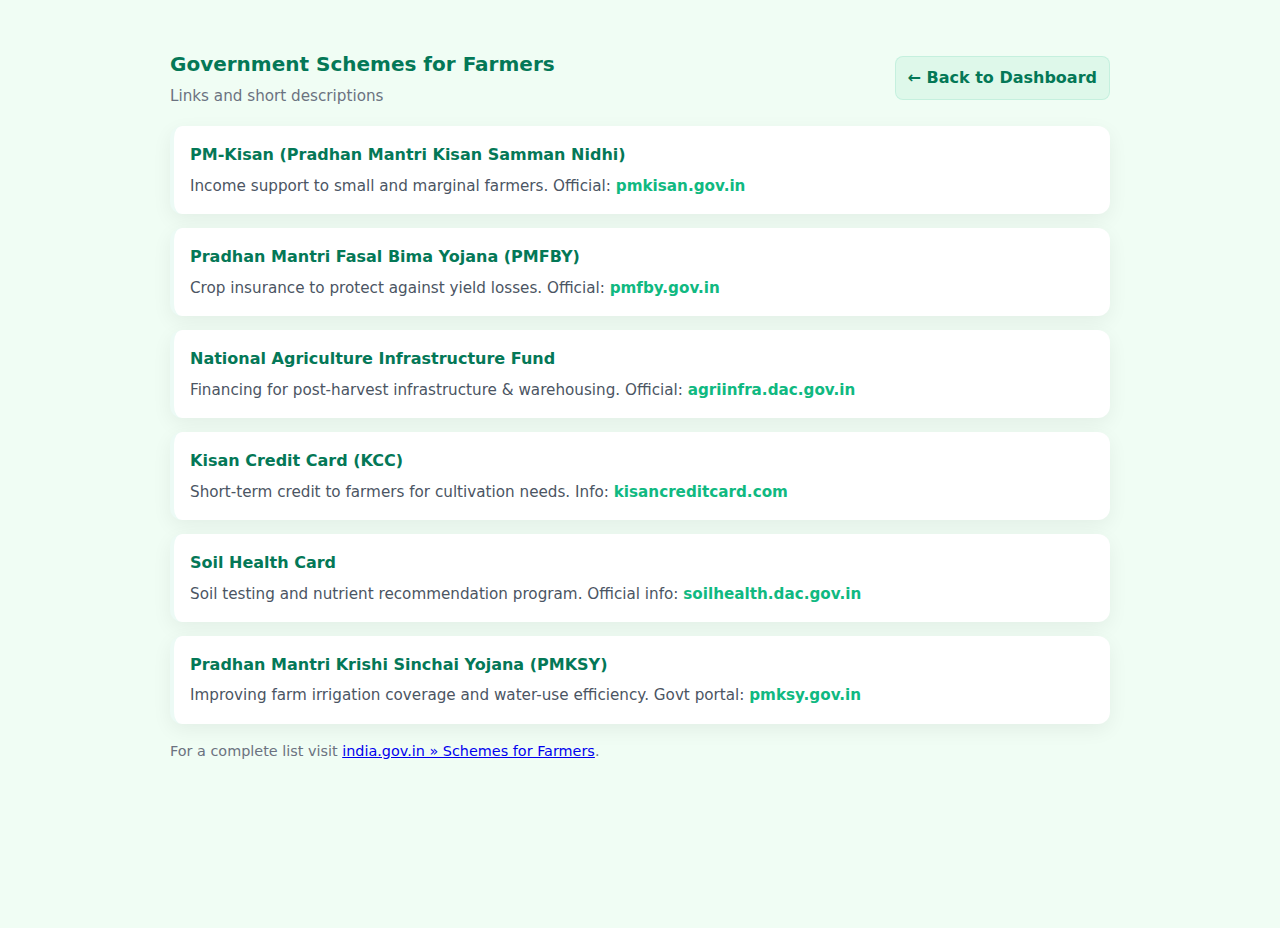
<file: static/govt_schemes.html>
<!doctype html>
<html lang="en">
<head>
	<meta charset="utf-8" />
	<meta name="viewport" content="width=device-width,initial-scale=1" />
	<title>Government Schemes — Farming Assistant</title>
	<link rel="stylesheet" href="/static/css/style.css">
	<link rel="stylesheet" href="https://cdnjs.cloudflare.com/ajax/libs/font-awesome/6.0.0/css/all.min.css">
	<!-- INLINE page CSS (green theme) -->
	<style>
		:root{
			--page-max-width:980px;
			--bg: #f0fdf4;           /* very light green */
			--card-bg:#ffffff;
			--muted:#4b5563;
			--accent:#10b981;       /* primary green */
			--accent-dark:#047857;
			--text:#062c20;
			--card-radius:12px;
			--shadow:0 6px 20px rgba(4,7,5,0.06);
		}

		html,body{height:100%;margin:0;font-family:Inter,system-ui,-apple-system,Segoe UI,Roboto,"Helvetica Neue",Arial;}
		body{background:var(--bg);color:var(--text);-webkit-font-smoothing:antialiased;-moz-osx-font-smoothing:grayscale;}

		/* Page container */
		.schemes-page{
			max-width: var(--page-max-width);
			margin: 28px auto;
			padding: 20px;
			color: var(--text);
		}

		/* Header */
		.schemes-header{
			display:flex;
			justify-content:space-between;
			align-items:center;
			gap:16px;
			margin-bottom:18px;
		}
		.schemes-header h1{ margin:0; font-size:1.25rem; color:var(--accent-dark); font-weight:700; }
		.schemes-header .subtitle{ color:var(--muted); font-size:.95rem; margin-top:4px; }

		.schemes-header .back-link{
			display:inline-flex;
			align-items:center;
			gap:8px;
			text-decoration:none;
			color:var(--accent-dark);
			padding:8px 12px;
			border-radius:8px;
			background:rgba(16,185,129,0.08);
			border:1px solid rgba(16,185,129,0.12);
			transition:background .12s, color .12s, transform .08s;
			font-weight:600;
		}
		.schemes-header .back-link:hover,
		.schemes-header .back-link:focus{
			background:linear-gradient(90deg, rgba(16,185,129,0.12), rgba(4,120,87,0.06));
			transform:translateY(-1px);
			outline:none;
			color:var(--accent-dark);
		}

		/* Scheme cards */
		.scheme-card{
			background:var(--card-bg);
			border-radius:var(--card-radius);
			padding:16px;
			margin-bottom:14px;
			box-shadow:var(--shadow);
			transition:transform .12s, box-shadow .12s, border-left-color .12s;
			border-left:4px solid rgba(16,185,129,0.08);
		}
		.scheme-card:hover{
			transform:translateY(-4px);
			box-shadow:0 14px 36px rgba(4,7,5,0.06);
			border-left-color: var(--accent);
		}
		.scheme-card h3{ margin:0 0 6px; font-size:1rem; color:var(--accent-dark); }
		.scheme-meta{ font-size:.95rem; color:var(--muted); }

		/* Link styles inside cards */
		.scheme-card a {
			color: var(--accent);
			text-decoration: none;
			font-weight:600;
		}
		.scheme-card a:hover,
		.scheme-card a:focus { text-decoration: underline; color:var(--accent-dark); }

		/* Utilities */
		.schemes-page > .note {
			margin-top:16px;
			color:var(--muted);
			font-size:.92rem;
		}

		/* Responsive: stack header on small screens */
		@media (max-width:640px){
			.schemes-header{
				flex-direction:column;
				align-items:flex-start;
				gap:8px;
			}
			.schemes-page{ padding:14px; }
		}

		/* Accessibility: focus outlines for keyboard users */
		.scheme-card a:focus,
		.schemes-header .back-link:focus{
			outline: 3px solid rgba(16,185,129,0.16);
			outline-offset: 2px;
		}

		/* Buttons / small controls */
		.btn, .back-link{
			font-weight:600;
			color: var(--accent-dark);
		}
	</style>
</head>
<body>
	<div class="schemes-page">
		<div class="schemes-header">
			<div>
				<h1 style="margin:0;font-size:1.25rem">Government Schemes for Farmers</h1>
				<div style="color:#6b7280;font-size:.95rem;margin-top:4px">Links and short descriptions</div>
			</div>
			<div>
				<!-- Back to dashboard (stable path) -->
				<a href="/dashboard" class="back-link">← Back to Dashboard</a>
			</div>
		</div>

		<article class="scheme-card">
			<h3>PM-Kisan (Pradhan Mantri Kisan Samman Nidhi)</h3>
			<div class="scheme-meta">Income support to small and marginal farmers. Official: <a href="https://pmkisan.gov.in/" target="_blank" rel="noopener">pmkisan.gov.in</a></div>
		</article>

		<article class="scheme-card">
			<h3>Pradhan Mantri Fasal Bima Yojana (PMFBY)</h3>
			<div class="scheme-meta">Crop insurance to protect against yield losses. Official: <a href="https://pmfby.gov.in/" target="_blank" rel="noopener">pmfby.gov.in</a></div>
		</article>

		<article class="scheme-card">
			<h3>National Agriculture Infrastructure Fund</h3>
			<div class="scheme-meta">Financing for post-harvest infrastructure & warehousing. Official: <a href="https://agriinfra.dac.gov.in/" target="_blank" rel="noopener">agriinfra.dac.gov.in</a></div>
		</article>

		<article class="scheme-card">
			<h3>Kisan Credit Card (KCC)</h3>
			<div class="scheme-meta">Short-term credit to farmers for cultivation needs. Info: <a href="https://kisancreditcard.com/" target="_blank" rel="noopener">kisancreditcard.com</a></div>
		</article>

		<article class="scheme-card">
			<h3>Soil Health Card</h3>
			<div class="scheme-meta">Soil testing and nutrient recommendation program. Official info: <a href="https://soilhealth.dac.gov.in/" target="_blank" rel="noopener">soilhealth.dac.gov.in</a></div>
		</article>

		<article class="scheme-card">
			<h3>Pradhan Mantri Krishi Sinchai Yojana (PMKSY)</h3>
			<div class="scheme-meta">Improving farm irrigation coverage and water-use efficiency. Govt portal: <a href="https://pmksy.gov.in/" target="_blank" rel="noopener">pmksy.gov.in</a></div>
		</article>

		<div style="margin-top:16px;color:#6b7280;font-size:.9rem">
			For a complete list visit <a href="https://www.india.gov.in/spotlight/schemes-farmers" target="_blank" rel="noopener">india.gov.in » Schemes for Farmers</a>.
		</div>
	</div>
</body>
</html>
</file>
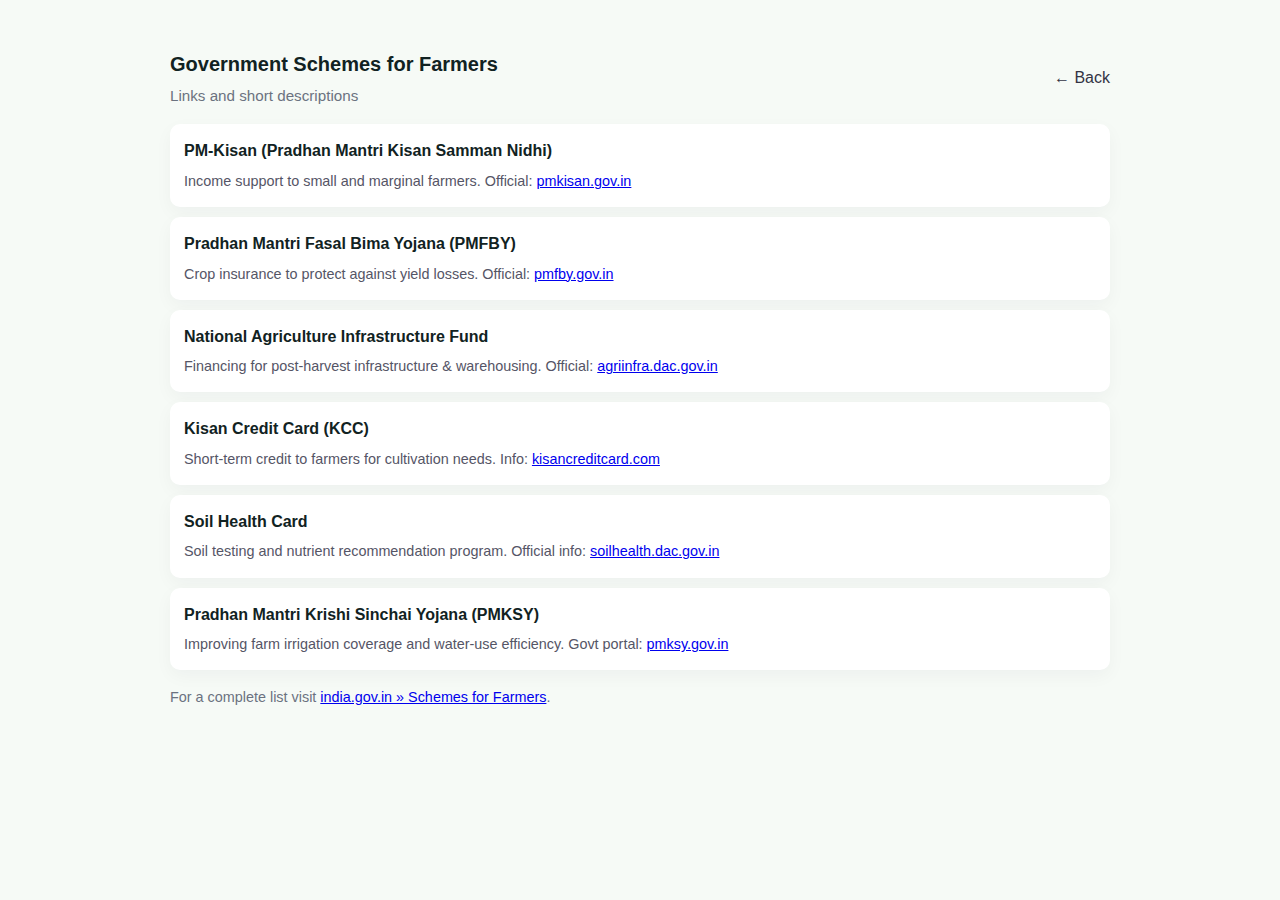
<file: templates/govt_schemes.html>
<!DOCTYPE html>
<html lang="en">
<head>
    <meta charset="utf-8">
    <meta name="viewport" content="width=device-width,initial-scale=1">
    <title>Government Schemes — Farming Assistant</title>
    <link rel="stylesheet" href="/static/css/style.css">
    <link rel="stylesheet" href="https://cdnjs.cloudflare.com/ajax/libs/font-awesome/6.0.0/css/all.min.css">
    <style>
        body{background:#f6faf6;color:#122;}
        .schemes-page{max-width:980px;margin:28px auto;padding:20px}
        .schemes-header{display:flex;justify-content:space-between;align-items:center;margin-bottom:16px}
        .scheme-card{background:#fff;border-radius:10px;padding:14px;margin-bottom:10px;box-shadow:0 6px 18px rgba(15,23,42,0.04)}
        .scheme-card h3{margin:0 0 6px;font-size:1rem}
        .scheme-meta{font-size:.9rem;color:#556}
        .back-link{display:inline-flex;align-items:center;gap:8px;text-decoration:none;color:#334}
    </style>
</head>
<body>
    <div class="schemes-page">
        <div class="schemes-header">
            <div>
                <h1 style="margin:0;font-size:1.25rem">Government Schemes for Farmers</h1>
                <div style="color:#6b7280;font-size:.95rem;margin-top:4px">Links and short descriptions</div>
            </div>
            <div>
                <!-- ensure static page goes back to the dashboard route -->
                <a href="{{ url_for('dashboard') }}" class="back-link">← Back</a>
            </div>
        </div>

        <article class="scheme-card">
            <h3>PM-Kisan (Pradhan Mantri Kisan Samman Nidhi)</h3>
            <div class="scheme-meta">Income support to small and marginal farmers. Official: <a href="https://pmkisan.gov.in/" target="_blank" rel="noopener">pmkisan.gov.in</a></div>
        </article>

        <article class="scheme-card">
            <h3>Pradhan Mantri Fasal Bima Yojana (PMFBY)</h3>
            <div class="scheme-meta">Crop insurance to protect against yield losses. Official: <a href="https://pmfby.gov.in/" target="_blank" rel="noopener">pmfby.gov.in</a></div>
        </article>

        <article class="scheme-card">
            <h3>National Agriculture Infrastructure Fund</h3>
            <div class="scheme-meta">Financing for post-harvest infrastructure & warehousing. Official: <a href="https://agriinfra.dac.gov.in/" target="_blank" rel="noopener">agriinfra.dac.gov.in</a></div>
        </article>

        <article class="scheme-card">
            <h3>Kisan Credit Card (KCC)</h3>
            <div class="scheme-meta">Short-term credit to farmers for cultivation needs. Info: <a href="https://kisancreditcard.com/" target="_blank" rel="noopener">kisancreditcard.com</a></div>
        </article>

        <article class="scheme-card">
            <h3>Soil Health Card</h3>
            <div class="scheme-meta">Soil testing and nutrient recommendation program. Official info: <a href="https://soilhealth.dac.gov.in/" target="_blank" rel="noopener">soilhealth.dac.gov.in</a></div>
        </article>

        <article class="scheme-card">
            <h3>Pradhan Mantri Krishi Sinchai Yojana (PMKSY)</h3>
            <div class="scheme-meta">Improving farm irrigation coverage and water-use efficiency. Govt portal: <a href="https://pmksy.gov.in/" target="_blank" rel="noopener">pmksy.gov.in</a></div>
        </article>

        <div style="margin-top:16px;color:#6b7280;font-size:.9rem">
            For a complete list visit <a href="https://www.india.gov.in/spotlight/schemes-farmers" target="_blank" rel="noopener">india.gov.in &raquo; Schemes for Farmers</a>.
        </div>
    </div>
</body>
</html>
</file>
<file: static/css/style.css>
* {
    margin: 0;
    padding: 0;
    box-sizing: border-box;
}

body {
    font-family: 'Inter', -apple-system, BlinkMacSystemFont, sans-serif;
    line-height: 1.6;
    color: #2d3748;
    background-color: #ffffff;
}

/* Color Variables */
:root {
    --primary-green: #10b981;
    --dark-green: #047857;
    --light-green: #d1fae5;
    --hero-bg: #f0fdf4;
    --text-dark: #1f2937;
    --text-gray: #6b7280;
    --text-light: #9ca3af;
    --white: #ffffff;
    --border-light: #e5e7eb;
    --shadow: 0 1px 3px 0 rgba(0, 0, 0, 0.1);
    --shadow-md: 0 4px 6px -1px rgba(0, 0, 0, 0.1);
    --primary-purple: #6b46c1;
    --primary-purple-dark: #553c9a;
    --primary-purple-light: #9f7aea;
    --primary-purple-lighter: #d6bcfa;
    --primary-purple-lightest: #f3e8ff;
}

/* Navigation */
.navbar {
    background: var(--white);
    padding: 1rem 0;
    position: sticky;
    top: 0;
    z-index: 1000;
    box-shadow: var(--shadow);
}

.nav-container {
    max-width: 1200px;
    margin: 0 auto;
    padding: 0 2rem;
    display: flex;
    justify-content: space-between;
    align-items: center;
}

.nav-logo {
    display: flex;
    align-items: center;
    gap: 0.5rem;
    font-size: 1.25rem;
    font-weight: 600;
    color: var(--text-dark);
}

.nav-logo i {
    color: var(--primary-green);
    font-size: 1.5rem;
}

.nav-menu {
    display: flex;
    list-style: none;
    gap: 2rem;
    align-items: center;
}

.nav-link {
    text-decoration: none;
    color: var(--text-gray);
    font-weight: 500;
    transition: color 0.2s ease;
}

.nav-link:hover {
    color: var(--text-dark);
}

.login-register-btn {
    background: var(--primary-green);
    color: var(--white) !important;
    padding: 0.75rem 1.5rem;
    border-radius: 0.5rem;
    text-decoration: none;
    font-weight: 500;
    transition: background 0.2s ease;
}

.login-register-btn:hover {
    background: var(--dark-green);
}

/* Flash Messages */
.flash-messages {
    position: fixed;
    top: 100px;
    right: 20px;
    z-index: 10000;
}

.alert {
    padding: 1rem 1.25rem;
    margin-bottom: 0.5rem;
    border-radius: 0.5rem;
    box-shadow: var(--shadow-md);
    display: flex;
    align-items: center;
    justify-content: space-between;
    min-width: 300px;
    animation: slideInRight 0.3s ease;
}

.alert-success {
    background: #d1fae5;
    color: #065f46;
    border-left: 4px solid var(--primary-green);
}

.alert-error {
    background: #fef2f2;
    color: #991b1b;
    border-left: 4px solid #ef4444;
}

.alert button {
    background: none;
    border: none;
    font-size: 1.25rem;
    cursor: pointer;
    padding: 0;
    margin-left: 1rem;
    opacity: 0.7;
}

/* Hero Section */
.hero-section {
    background: var(--hero-bg);
    padding: 5rem 0;
}

.hero-container {
    max-width: 1200px;
    margin: 0 auto;
    padding: 0 2rem;
}

.hero-content {
    display: grid;
    grid-template-columns: 1fr 1fr;
    gap: 4rem;
    align-items: center;
}

.hero-text h1 {
    font-size: 3rem;
    font-weight: 700;
    color: var(--text-dark);
    line-height: 1.1;
    margin-bottom: 1.5rem;
}

.hero-text p {
    font-size: 1.125rem;
    color: var(--text-gray);
    margin-bottom: 2rem;
    line-height: 1.6;
}

.get-started-btn {
    display: inline-block;
    background: var(--primary-green);
    color: var(--white);
    padding: 1rem 2rem;
    border-radius: 0.5rem;
    text-decoration: none;
    font-weight: 600;
    transition: all 0.2s ease;
}

.get-started-btn:hover {
    background: var(--dark-green);
    transform: translateY(-2px);
    box-shadow: var(--shadow-md);
}

.hero-image img {
    width: 100%;
    height: auto;
    border-radius: 0.75rem;
    box-shadow: var(--shadow-md);
}

/* Features Section */
.features-section {
    padding: 5rem 0;
    background: var(--white);
}

.features-container {
    max-width: 1200px;
    margin: 0 auto;
    padding: 0 2rem;
}

.section-header {
    text-align: center;
    max-width: 600px;
    margin: 0 auto 4rem;
}

.section-header h2 {
    font-size: 2.25rem;
    font-weight: 700;
    color: var(--text-dark);
    margin-bottom: 1rem;
}

.section-header p {
    font-size: 1rem;
    color: var(--text-gray);
    line-height: 1.6;
}

.features-grid {
    display: grid;
    grid-template-columns: repeat(auto-fit, minmax(250px, 1fr));
    gap: 2rem;
}

.feature-card {
    text-align: center;
    padding: 2rem 1rem;
    background: var(--white);
    border-radius: 0.5rem;
    transition: transform 0.2s ease;
}

.feature-card:hover {
    transform: translateY(-4px);
}

.feature-icon {
    width: 4rem;
    height: 4rem;
    background: var(--light-green);
    border-radius: 50%;
    display: flex;
    align-items: center;
    justify-content: center;
    margin: 0 auto 1.5rem;
}

.feature-icon i {
    font-size: 1.5rem;
    color: var(--primary-green);
}

.feature-card h3 {
    font-size: 1.125rem;
    font-weight: 600;
    color: var(--text-dark);
    margin-bottom: 0.75rem;
}

.feature-card p {
    color: var(--text-gray);
    line-height: 1.5;
    font-size: 0.875rem;
}

/* About Section */
.about-section {
    padding: 5rem 0;
    background: var(--hero-bg);
}

.about-container {
    max-width: 1200px;
    margin: 0 auto;
    padding: 0 2rem;
}

.about-content {
    display: grid;
    grid-template-columns: 1fr 1fr;
    gap: 4rem;
    align-items: center;
}

.about-text h2 {
    font-size: 2.25rem;
    font-weight: 700;
    color: var(--text-dark);
    margin-bottom: 1.5rem;
    line-height: 1.2;
}

.about-text p {
    color: var(--text-gray);
    line-height: 1.6;
    font-size: 1rem;
}

.about-image img {
    width: 100%;
    height: auto;
    border-radius: 0.75rem;
    box-shadow: var(--shadow-md);
}

/* Footer */
.footer {
    background: #1f2937;
    color: var(--white);
    padding: 3rem 0 1rem;
}

.footer-container {
    max-width: 1200px;
    margin: 0 auto;
    padding: 0 2rem;
}

.footer-content {
    display: grid;
    grid-template-columns: 2fr 1fr 1fr 1fr;
    gap: 2rem;
    margin-bottom: 2rem;
}

.footer-brand .footer-logo {
    display: flex;
    align-items: center;
    gap: 0.5rem;
    font-size: 1.125rem;
    font-weight: 600;
    margin-bottom: 1rem;
}

.footer-brand .footer-logo i {
    color: var(--primary-green);
    font-size: 1.25rem;
}

.footer-brand p {
    color: #9ca3af;
    line-height: 1.6;
    font-size: 0.875rem;
}

.footer-section h4 {
    font-size: 1rem;
    font-weight: 600;
    margin-bottom: 1rem;
}

.contact-info p,
.footer-links a {
    color: #9ca3af;
    text-decoration: none;
    margin-bottom: 0.5rem;
    display: block;
    font-size: 0.875rem;
}

.contact-info i {
    width: 1rem;
    margin-right: 0.5rem;
}

.footer-links a:hover {
    color: var(--white);
}

.social-links {
    display: flex;
    gap: 0.75rem;
}

.social-links a {
    width: 2rem;
    height: 2rem;
    background: #374151;
    border-radius: 0.375rem;
    display: flex;
    align-items: center;
    justify-content: center;
    color: #9ca3af;
    transition: all 0.2s ease;
}

.social-links a:hover {
    background: var(--primary-green);
    color: var(--white);
}

.footer-bottom {
    border-top: 1px solid #374151;
    padding-top: 1rem;
    text-align: center;
}

.footer-bottom p {
    color: #9ca3af;
    font-size: 0.875rem;
}

/* Hamburger Menu */
.hamburger {
    display: none;
    flex-direction: column;
    cursor: pointer;
}

.hamburger span {
    width: 25px;
    height: 3px;
    background: var(--text-dark);
    margin: 3px 0;
    transition: 0.3s;
}

/* Register Page Styles */
.register-body {
    font-family: 'Inter', sans-serif;
    margin: 0;
    padding: 0;
    background: linear-gradient(rgba(0, 0, 0, 0.3), rgba(0, 0, 0, 0.3)), 
                url('/static/images/greenhouse-bg.jpg') center/cover no-repeat;
    background-attachment: fixed;
    min-height: 100vh;
    color: #333;
}

/* Fallback background if image doesn't load */
.register-body::before {
    content: '';
    position: fixed;
    top: 0;
    left: 0;
    width: 100%;
    height: 100%;
    background: linear-gradient(135deg, #e8f5e8 0%, #c3f0c3 50%, #a8e6a8 100%);
    z-index: -2;
}

.register-navbar {
    background: rgba(255, 255, 255, 0.95);
    backdrop-filter: blur(10px);
    padding: 1rem 0;
    position: sticky;
    top: 0;
    z-index: 1000;
    border-bottom: 1px solid rgba(255, 255, 255, 0.2);
}

.register-nav-container {
    max-width: 1200px;
    margin: 0 auto;
    padding: 0 2rem;
}

.register-page {
    display: flex;
    align-items: center;
    justify-content: center;
    min-height: calc(100vh - 80px);
    padding: 2rem 1rem;
}

.register-container {
    width: 100%;
    max-width: 450px;
}

.register-card {
    background: rgba(255, 255, 255, 0.95);
    backdrop-filter: blur(20px);
    border-radius: 16px;
    padding: 2.5rem;
    box-shadow: 0 20px 40px rgba(0, 0, 0, 0.1);
    border: 1px solid rgba(255, 255, 255, 0.3);
}

.register-header {
    text-align: center;
    margin-bottom: 2rem;
}

.register-icon {
    width: 60px;
    height: 60px;
    background: linear-gradient(135deg, #10b981, #059669);
    border-radius: 50%;
    display: flex;
    align-items: center;
    justify-content: center;
    margin: 0 auto 1rem;
    box-shadow: 0 8px 16px rgba(16, 185, 129, 0.3);
}

.register-icon i {
    font-size: 1.5rem;
    color: white;
}

.register-header h2 {
    font-size: 1.75rem;
    font-weight: 700;
    color: #1f2937;
    margin-bottom: 0.5rem;
    line-height: 1.2;
}

.register-header p {
    color: #6b7280;
    font-size: 0.95rem;
    line-height: 1.5;
    margin: 0;
}

.register-form {
    display: flex;
    flex-direction: column;
    gap: 1.25rem;
}

.register-form .form-group {
    display: flex;
    flex-direction: column;
    gap: 0.5rem;
}

.register-form label {
    font-weight: 500;
    color: #374151;
    font-size: 0.875rem;
    margin: 0;
}

.register-form input {
    width: 100%;
    padding: 0.875rem 1rem;
    border: 2px solid #e5e7eb;
    border-radius: 8px;
    font-size: 0.95rem;
    transition: all 0.2s ease;
    background: rgba(255, 255, 255, 0.9);
    color: #1f2937;
}

.register-form input::placeholder {
    color: #9ca3af;
}

.register-form input:focus {
    outline: none;
    border-color: #10b981;
    box-shadow: 0 0 0 3px rgba(16, 185, 129, 0.1);
    background: white;
}

.register-btn {
    width: 100%;
    background: linear-gradient(135deg, #10b981, #059669);
    color: white;
    border: none;
    padding: 1rem;
    border-radius: 8px;
    font-size: 1rem;
    font-weight: 600;
    cursor: pointer;
    transition: all 0.2s ease;
    margin-top: 0.5rem;
    box-shadow: 0 4px 12px rgba(16, 185, 129, 0.3);
}

.register-btn:hover {
    background: linear-gradient(135deg, #059669, #047857);
    transform: translateY(-1px);
    box-shadow: 0 6px 16px rgba(16, 185, 129, 0.4);
}

.register-btn:active {
    transform: translateY(0);
}

.register-footer {
    text-align: center;
    margin-top: 1.5rem;
    padding-top: 1.5rem;
    border-top: 1px solid #e5e7eb;
}

.register-footer p {
    color: #6b7280;
    font-size: 0.9rem;
    margin: 0;
}

.register-footer a {
    color: #10b981;
    text-decoration: none;
    font-weight: 500;
    transition: color 0.2s ease;
}

.register-footer a:hover {
    color: #059669;
    text-decoration: underline;
}

/* Flash Messages for Register Page */
.register-body .flash-messages {
    position: fixed;
    top: 100px;
    right: 20px;
    z-index: 10001;
}

/* Login Page Styles */
.login-body {
    font-family: 'Inter', sans-serif;
    margin: 0;
    padding: 0;
    background: linear-gradient(rgba(0, 0, 0, 0.3), rgba(0, 0, 0, 0.3)), 
                url('/static/images/farm-field-bg.jpg') center/cover no-repeat;
    background-attachment: fixed;
    min-height: 100vh;
    color: #333;
}

/* Fallback background if image doesn't load */
.login-body::before {
    content: '';
    position: fixed;
    top: 0;
    left: 0;
    width: 100%;
    height: 100%;
    background: linear-gradient(135deg, #dcf4e8 0%, #a7f0ba 50%, #7de68d 100%);
    z-index: -2;
}

.login-navbar {
    background: rgba(255, 255, 255, 0.95);
    backdrop-filter: blur(10px);
    padding: 1rem 0;
    position: sticky;
    top: 0;
    z-index: 1000;
    border-bottom: 1px solid rgba(255, 255, 255, 0.2);
}

.login-nav-container {
    max-width: 1200px;
    margin: 0 auto;
    padding: 0 2rem;
}

.login-page {
    display: flex;
    align-items: center;
    justify-content: center;
    min-height: calc(100vh - 80px);
    padding: 2rem 1rem;
}

.login-container {
    width: 100%;
    max-width: 420px;
}

.login-card {
    background: rgba(255, 255, 255, 0.95);
    backdrop-filter: blur(20px);
    border-radius: 16px;
    padding: 2.5rem;
    box-shadow: 0 20px 40px rgba(0, 0, 0, 0.1);
    border: 1px solid rgba(255, 255, 255, 0.3);
}

.login-header {
    text-align: center;
    margin-bottom: 2rem;
}

.login-icon {
    width: 60px;
    height: 60px;
    background: linear-gradient(135deg, #10b981, #059669);
    border-radius: 50%;
    display: flex;
    align-items: center;
    justify-content: center;
    margin: 0 auto 1rem;
    box-shadow: 0 8px 16px rgba(16, 185, 129, 0.3);
}

.login-icon i {
    font-size: 1.5rem;
    color: white;
}

.login-header h2 {
    font-size: 1.75rem;
    font-weight: 700;
    color: #1f2937;
    margin-bottom: 0.5rem;
    line-height: 1.2;
}

.login-header p {
    color: #6b7280;
    font-size: 0.95rem;
    line-height: 1.5;
    margin: 0;
}

.login-form {
    display: flex;
    flex-direction: column;
    gap: 1.25rem;
}

.login-form .form-group {
    display: flex;
    flex-direction: column;
    gap: 0.5rem;
}

.login-form label {
    font-weight: 500;
    color: #374151;
    font-size: 0.875rem;
    margin: 0;
}

.login-form input {
    width: 100%;
    padding: 0.875rem 1rem;
    border: 2px solid #e5e7eb;
    border-radius: 8px;
    font-size: 0.95rem;
    transition: all 0.2s ease;
    background: rgba(255, 255, 255, 0.9);
    color: #1f2937;
}

.login-form input::placeholder {
    color: #9ca3af;
}

.login-form input:focus {
    outline: none;
    border-color: #10b981;
    box-shadow: 0 0 0 3px rgba(16, 185, 129, 0.1);
    background: white;
}

.login-btn {
    width: 100%;
    background: linear-gradient(135deg, #10b981, #059669);
    color: white;
    border: none;
    padding: 1rem;
    border-radius: 8px;
    font-size: 1rem;
    font-weight: 600;
    cursor: pointer;
    transition: all 0.2s ease;
    margin-top: 0.5rem;
    box-shadow: 0 4px 12px rgba(16, 185, 129, 0.3);
}

.login-btn:hover {
    background: linear-gradient(135deg, #059669, #047857);
    transform: translateY(-1px);
    box-shadow: 0 6px 16px rgba(16, 185, 129, 0.4);
}

.login-btn:active {
    transform: translateY(0);
}

.login-footer {
    text-align: center;
    margin-top: 1.5rem;
    padding-top: 1.5rem;
    border-top: 1px solid #e5e7eb;
}

.login-footer p {
    color: #6b7280;
    font-size: 0.9rem;
    margin: 0;
}

.login-footer a {
    color: #10b981;
    text-decoration: none;
    font-weight: 500;
    transition: color 0.2s ease;
}

.login-footer a:hover {
    color: #059669;
    text-decoration: underline;
}

/* Flash Messages for Login Page */
.login-body .flash-messages {
    position: fixed;
    top: 100px;
    right: 20px;
    z-index: 10001;
}

/* Dashboard Layout */
.dashboard-body {
    background: #f8fafb;
    font-family: 'Inter', sans-serif;
    margin: 0;
    padding: 0;
}

.dashboard-container {
    display: flex;
    min-height: 100vh;
}

/* Green Sidebar */
.dashboard-sidebar {
    width: 280px;
    background: linear-gradient(135deg, #22c55e 0%, #16a34a 100%);
    color: white;
    display: flex;
    flex-direction: column;
    position: fixed;
    height: 100vh;
    overflow-y: auto;
}

.sidebar-brand {
    padding: 1.5rem;
    display: flex;
    align-items: center;
    gap: 1rem;
    border-bottom: 1px solid rgba(255, 255, 255, 0.1);
}

.brand-icon {
    width: 3rem;
    height: 3rem;
    background: rgba(255, 255, 255, 0.2);
    border-radius: 50%;
    display: flex;
    align-items: center;
    justify-content: center;
    font-size: 1.25rem;
}

.brand-name {
    font-size: 1.125rem;
    font-weight: 700;
}

.brand-tagline {
    font-size: 0.75rem;
    opacity: 0.8;
}

.user-welcome {
    padding: 1.5rem;
    border-bottom: 1px solid rgba(255, 255, 255, 0.1);
}

.user-avatar {
    width: 2.5rem;
    height: 2.5rem;
    background: rgba(255, 255, 255, 0.2);
    border-radius: 50%;
    display: flex;
    align-items: center;
    justify-content: center;
    font-weight: 600;
    font-size: 0.875rem;
}

.welcome-line {
    font-size: 0.875rem;
    opacity: 0.8;
}

.user-name {
    font-weight: 600;
    font-size: 1rem;
}

.sidebar-nav {
    flex: 1;
    padding: 1rem 0;
}

.nav-item {
    display: flex;
    align-items: center;
    gap: 0.75rem;
    padding: 0.875rem 1.5rem;
    color: rgba(255, 255, 255, 0.8);
    text-decoration: none;
    transition: all 0.2s ease;
    font-weight: 500;
}

.nav-item:hover {
    background: rgba(255, 255, 255, 0.1);
    color: white;
}

.nav-item.active {
    background: rgba(255, 255, 255, 0.2);
    color: white;
    border-right: 3px solid white;
}

.nav-item i {
    width: 1.25rem;
    font-size: 1rem;
}

/* Main Content */
.dashboard-content {
    flex: 1;
    margin-left: 280px;
    padding: 1.5rem 2rem;
}

/* Top Header */
.top-header {
    display: flex;
    justify-content: space-between;
    align-items: flex-start;
    margin-bottom: 2rem;
}

.header-left h1 {
    font-size: 1.875rem;
    font-weight: 700;
    color: #1e293b;
    margin-bottom: 0.25rem;
}

.header-left p {
    color: #64748b;
    margin: 0;
}

.header-right {
    display: flex;
    align-items: center;
    gap: 1.5rem;
}

.date-display {
    text-align: right;
}

.date-display span:first-child {
    display: block;
    font-size: 0.875rem;
    color: #64748b;
}

.current-date {
    font-weight: 600;
    color: #1e293b;
}

.user-profile-header {
    display: flex;
    align-items: center;
}

.profile-avatar {
    width: 2.5rem;
    height: 2.5rem;
    background: linear-gradient(135deg, #22c55e, #16a34a);
    color: white;
    border-radius: 50%;
    display: flex;
    align-items: center;
    justify-content: center;
    font-weight: 600;
    font-size: 0.875rem;
}

.logout-btn {
    display: flex;
    align-items: center;
    gap: 0.5rem;
    background: #ef4444;
    color: white;
    padding: 0.5rem 1rem;
    border-radius: 0.5rem;
    text-decoration: none;
    font-size: 0.875rem;
    font-weight: 500;
    transition: background 0.2s ease;
}

.logout-btn:hover {
    background: #dc2626;
}

/* Welcome Banner */
.welcome-banner {
    background: linear-gradient(135deg, #22c55e 0%, #3b82f6 100%);
    color: white;
    border-radius: 1rem;
    padding: 2rem;
    margin-bottom: 2rem;
    display: flex;
    justify-content: space-between;
    align-items: center;
}

.banner-content h2 {
    font-size: 1.5rem;
    font-weight: 700;
    margin-bottom: 0.5rem;
}

.banner-content p {
    opacity: 0.9;
    font-size: 1rem;
    margin: 0;
}

.banner-icon {
    width: 4rem;
    height: 4rem;
    background: rgba(255, 255, 255, 0.2);
    border-radius: 50%;
    display: flex;
    align-items: center;
    justify-content: center;
    font-size: 1.5rem;
}

/* Stats Grid */
.stats-grid {
    display: grid;
    grid-template-columns: repeat(4, 1fr);
    gap: 1.5rem;
    margin-bottom: 2rem;
}

.stat-card {
    background: white;
    border-radius: 1rem;
    padding: 1.5rem;
    display: flex;
    justify-content: space-between;
    align-items: center;
    box-shadow: 0 1px 3px rgba(0, 0, 0, 0.1);
    transition: transform 0.2s ease;
}

.stat-card:hover {
    transform: translateY(-2px);
}

.stat-card.green { border-left: 4px solid #22c55e; }
.stat-card.blue { border-left: 4px solid #3b82f6; }
.stat-card.orange { border-left: 4px solid #f59e0b; }
.stat-card.purple { border-left: 4px solid #8b5cf6; }

.stat-label {
    font-size: 0.875rem;
    color: #64748b;
    margin-bottom: 0.25rem;
}

.stat-value {
    font-size: 1.5rem;
    font-weight: 700;
    color: #1e293b;
}

.stat-icon {
    width: 3rem;
    height: 3rem;
    border-radius: 0.75rem;
    display: flex;
    align-items: center;
    justify-content: center;
    font-size: 1.25rem;
}

.stat-card.green .stat-icon { background: #dcfce7; color: #22c55e; }
.stat-card.blue .stat-icon { background: #dbeafe; color: #3b82f6; }
.stat-card.orange .stat-icon { background: #fef3c7; color: #f59e0b; }
.stat-card.purple .stat-icon { background: #f3e8ff; color: #8b5cf6; }

/* Cards Grid */
.cards-grid {
    display: grid;
    grid-template-columns: repeat(3, 1fr);
    gap: 1.5rem;
}

.dashboard-card {
    background: white;
    border-radius: 1rem;
    overflow: hidden;
    box-shadow: 0 1px 3px rgba(0, 0, 0, 0.1);
    transition: transform 0.2s ease;
}

.dashboard-card:hover {
    transform: translateY(-2px);
    box-shadow: 0 4px 6px rgba(0, 0, 0, 0.1);
}

.card-header {
    padding: 1.5rem 1.5rem 0;
    display: flex;
    justify-content: space-between;
    align-items: center;
}

.card-title {
    font-weight: 600;
    color: #1e293b;
    display: flex;
    align-items: center;
    gap: 0.5rem;
}

.card-title i {
    color: #22c55e;
}

.card-content {
    padding: 1rem 1.5rem 1.5rem;
}

/* Weather Card */
.weather-emoji {
    font-size: 1.5rem;
}

.temperature {
    font-size: 3rem;
    font-weight: 700;
    color: #3b82f6;
    line-height: 1;
    margin-bottom: 0.25rem;
}

.weather-status {
    color: #64748b;
    font-size: 0.875rem;
    margin-bottom: 1.5rem;
}

.weather-details {
    display: flex;
    justify-content: space-between;
}

.weather-item {
    text-align: center;
}

.weather-item .label {
    display: block;
    font-size: 0.75rem;
    color: #64748b;
    margin-bottom: 0.25rem;
}

.weather-item .value {
    font-weight: 600;
    color: #1e293b;
}

/* Crop Card */
.crop-name {
    font-size: 1.25rem;
    font-weight: 700;
    color: #1e293b;
    margin-bottom: 0.75rem;
}

.crop-badges {
    display
    gap: 0.5rem;
    margin-bottom: 1rem;
}

.badge {
    padding: 0.25rem 0.75rem;
    border-radius: 9999px;
    font-size: 0.75rem;
    font-weight: 600;
}

.badge.success {
    background: #dcfce7;
    color: #166534;
}

.badge.profit {
    background: #fef3c7;
    color: #92400e;
}

.crop-description {
    color: #64748b;
    font-size: 0.875rem;
    line-height: 1.5;
    margin-bottom: 1.5rem;
}

/* Fertilizer Card */
.fertilizer-type {
    font-size: 1.125rem;
    font-weight: 700;
    color: #1e293b;
    margin-bottom: 0.25rem;
}

.fertilizer-amount {
    color: #f59e0b;
    font-weight: 600;
    margin-bottom: 1rem;
}

.progress-bar {
    width: 100%;
    height: 0.5rem;
    background: #f1f5f9;
    border-radius: 9999px;
    overflow: hidden;
    margin-bottom: 0.5rem;
}

.progress-fill {
    height: 100%;
    background: #1e293b;
    transition: width 0.3s ease;
}

.progress-text {
    font-size: 0.875rem;
    color: #64748b;
    margin-bottom: 0.5rem;
}

.next-application {
    font-size: 0.75rem;
    color: #64748b;
    margin-bottom: 1.5rem;
}

/* Buttons */
.btn-success {
    background: #22c55e;
    color: white;
    border: none;
    padding: 0.75rem 1.5rem;
    border-radius: 0.5rem;
    font-weight: 500;
    cursor: pointer;
    width: 100%;
    transition: background 0.2s ease;
}

.btn-success:hover {
    background: #16a34a;
}

.btn-orange {
    background: #f59e0b;
    color: white;
    border: none;
    padding: 0.75rem 1.5rem;
    border-radius: 0.5rem;
    font-weight: 500;
    cursor: pointer;
    width: 100%;
    transition: background 0.2s ease;
}

.btn-orange:hover {
    background: #d97706;
}

/* Crop Suggestion Styles */
.crop-suggestion-container {
    padding: 2rem;
    max-width: 1400px;
    margin: 0 auto;
}

.suggestion-card {
    background: linear-gradient(135deg, var(--primary-purple-lightest) 0%, #fff 100%);
    border-radius: 16px;
    box-shadow: 0 1px 3px rgba(0,0,0,0.12), 0 1px 2px rgba(0,0,0,0.24);
    transition: all 0.3s cubic-bezier(0.25, 0.8, 0.25, 1);
    overflow: hidden;
}

.suggestion-card:hover {
    box-shadow: 0 14px 28px rgba(0,0,0,0.25), 0 10px 10px rgba(0,0,0,0.22);
}

.tool-icon {
    background: linear-gradient(135deg, var(--primary-purple) 0%, var(--primary-purple-dark) 100%);
    width: 64px;
    height: 64px;
    border-radius: 16px;
    display: flex;
    align-items: center;
    justify-content: center;
}

.tool-icon i {
    font-size: 32px;
    color: white;
}

.tool-info h2 {
    font-size: 1.5rem;
    color: #1e293b;
    margin-bottom: 0.5rem;
}

.tool-info p {
    color: #64748b;
    line-height: 1.5;
}

.suggestion-form {
    padding: 2rem;
}

.form-grid {
    display: grid;
    grid-template-columns: repeat(auto-fit, minmax(320px, 1fr));
    gap: 2rem;
}

.form-section {
    background: #f8fafc;
    padding: 1.5rem;
    border-radius: 12px;
}

.form-section h3 {
    font-size: 1.1rem;
    color: #334155;
    margin-bottom: 1.5rem;
    display: flex;
    align-items: center;
    gap: 0.5rem;
}

.form-section h3 i {
    color: #22c55e;
}

.form-group {
    margin-bottom: 1.5rem;
}

.form-group label {
    display: block;
    font-weight: 500;
    color: #475569;
    margin-bottom: 0.5rem;
}

.form-group input {
    width: 100%;
    padding: 0.75rem 1rem;
    border: 2px solid #e2e8f0;
    border-radius: 8px;
    font-size: 1rem;
    transition: all 0.2s ease;
    background: white;
}

.form-group input:hover {
    border-color: #cbd5e1;
}

.form-group input:focus {
    outline: none;
    border-color: var(--primary-purple);
    box-shadow: 0 0 0 3px rgba(107, 70, 193, 0.1);
}

.input-hint {
    display: block;
    font-size: 0.875rem;
    color: #94a3b8;
    margin-top: 0.5rem;
}

.get-suggestions-btn {
    width: 100%;
    background: linear-gradient(135deg, var(--primary-purple) 0%, var(--primary-purple-dark) 100%);
    color: white;
    border: none;
    padding: 1rem 2rem;
    border-radius: 8px;
    font-size: 1rem;
    font-weight: 600;
    cursor: pointer;
    transition: all 0.2s ease;
    display: flex;
    align-items: center;
    justify-content: center;
    gap: 0.5rem;
}

.get-suggestions-btn:hover {
    background: linear-gradient(135deg, var(--primary-purple-dark) 0%, var(--primary-purple) 100%);
    transform: translateY(-2px);
    box-shadow: 0 7px 14px rgba(107, 70, 193, 0.2);
}

.get-suggestions-btn:active {
    transform: translateY(0);
}

/* Recommendations Section */
.recommendations-section {
    margin-top: 3rem;
}

.section-header {
    text-align: center;
    margin-bottom: 2.5rem;
}

.recommendations-grid {
    display: grid;
    grid-template-columns: repeat(auto-fit, minmax(380px, 1fr));
    gap: 2rem;
}

.crop-recommendation-card {
    background: white;
    border-radius: 12px;
    padding: 1.5rem;
    box-shadow: 0 4px 6px rgba(0, 0, 0, 0.1);
    transition: transform 0.2s ease;
    border: 1px solid var(--primary-purple-lighter);
}

.crop-recommendation-card:hover {
    transform: translateY(-2px);
    box-shadow: 0 8px 15px rgba(107, 70, 193, 0.15);
}

.crop-header {
    display: flex;
    justify-content: space-between;
    align-items: center;
    margin-bottom: 1.5rem;
    padding-bottom: 1rem;
    border-bottom: 1px solid #f1f5f9;
}

.crop-name {
    font-size: 1.25rem;
    font-weight: 700;
    color: #1e293b;
}

.suitability-badge {
    text-align: center;
}

.suitability-bar {
    width: 60px;
    height: 8px;
    background: #e5e7eb;
    border-radius: 4px;
    overflow: hidden;
    margin-bottom: 0.25rem;
}

.suitability-fill {
    height: 100%;
    background: linear-gradient(90deg, #22c55e, #16a34a);
    transition: width 1s ease;
}

.suitability-text {
    font-size: 0.75rem;
    font-weight: 600;
    color: #22c55e;
}

.detail-grid {
    display: grid;
    gap: 1rem;
    margin-bottom: 1.5rem;
}

.detail-item {
    display: flex;
    align-items: center;
    gap: 0.75rem;
    padding: 0.75rem;
    background: #f8fafc;
    border-radius: 6px;
}

.detail-item i {
    font-size: 1.125rem;
}

.detail-label {
    display: block;
    font-size: 0.875rem;
    color: #64748b;
    font-weight: 500;
}

.detail-value {
    display: block;
    font-weight: 600;
    color: #1e293b;
}

.detail-value.profit {
    color: #22c55e;
}

.crop-actions {
    display: flex;
    gap: 0.75rem;
}

.crop-actions button {
    flex: 1;
    padding: 0.75rem;
    border-radius: 6px;
    font-weight: 500;
    cursor: pointer;
    transition: all 0.2s ease;
    display: flex;
    align-items: center;
    justify-content: center;
    gap: 0.5rem;
}
.btn-success {
    background: #22c55e;
    border: none;
    color: white;
}

.btn-success:hover {
    background: #16a34a;
    transform: translateY(-1px);
    box-shadow: 0 4px 6px rgba(34, 197, 94, 0.2);
}

/* Advanced Fertilizer Advice Styles */
.fertilizer-advice-container {
    padding: 2rem;
    max-width: 1400px;
    margin: 0 auto;
    animation: fadeInUp 0.6s ease-out;
}

@keyframes fadeInUp {
    from {
        transform: translateY(30px);
        opacity: 0;
    }
    to {
        transform: translateY(0);
        opacity: 1;
    }
}

.fertilizer-card {
    background: linear-gradient(135deg, #f8fafc 0%, #e2e8f0 100%);
    border-radius: 20px;
    box-shadow: 0 4px 6px rgba(0, 0, 0, 0.07);
    overflow: hidden;
    transition: all 0.4s cubic-bezier(0.25, 0.8, 0.25, 1);
    position: relative;
}

.fertilizer-card::before {
    content: '';
    position: absolute;
    top: 0;
    left: 0;
    right: 0;
    height: 4px;
    background: linear-gradient(90deg, var(--primary-purple) 0%, var(--primary-purple-dark) 100%);
}

.fertilizer-card:hover {
    transform: translateY(-8px);
    box-shadow: 0 20px 40px rgba(0, 0, 0, 0.15);
}

.fertilizer-header {
    padding: 2.5rem;
    background: linear-gradient(135deg, #faf5ff 0%, #f3e8ff 100%);
    display: flex;
    align-items: center;
    gap: 2rem;
    position: relative;
    overflow: hidden;
}

.fertilizer-header::after {
    content: '';
    position: absolute;
    top: -50%;
    right: -50%;
    width: 200%;
    height: 200%;
    background: radial-gradient(circle, rgba(139, 92, 246, 0.1) 0%, transparent 70%);
    pointer-events: none;
}

.fertilizer-tool-icon {
    background: linear-gradient(135deg, var(--primary-purple) 0%, var(--primary-purple-dark) 100%);
    width: 80px;
    height: 80px;
    border-radius: 20px;
    display: flex;
    align-items: center;
    justify-content: center;
    position: relative;
    z-index: 2;
    box-shadow: 0 8px 16px rgba(107, 70, 193, 0.3);
}

.fertilizer-tool-icon i {
    font-size: 40px;
    color: white;
    animation: pulse 2s infinite;
}

@keyframes pulse {
    0%, 100% {
        transform: scale(1);
    }
    50% {
        transform: scale(1.1);
    }
}

.fertilizer-tool-info {
    flex: 1;
    z-index: 2;
    position: relative;
}

.fertilizer-tool-info h2 {
    font-size: 1.75rem;
    font-weight: 700;
    color: var(--primary-purple-dark);
    margin-bottom: 0.75rem;
    line-height: 1.3;
}

.fertilizer-tool-info p {
    color: #64748b;
    font-size: 1.1rem;
    line-height: 1.6;
}

.fertilizer-form {
    padding: 2.5rem;
    background: white;
}

.fertilizer-form-grid {
    display: grid;
    grid-template-columns: repeat(auto-fit, minmax(350px, 1fr));
    gap: 2.5rem;
    margin-bottom: 2rem;
}

.fertilizer-form-section {
    background: linear-gradient(135deg, #fafafa 0%, #f5f5f5 100%);
    padding: 2rem;
    border-radius: 16px;
    border: 1px solid #e5e7eb;
    transition: all 0.3s ease;
    position: relative;
    overflow: hidden;
}

.fertilizer-form-section::before {
    content: '';
    position: absolute;
    top: 0;
    left: 0;
    width: 100%;
    height: 4px;
    background: linear-gradient(90deg, var(--primary-purple-light) 0%, var(--primary-purple) 100%);
    transform: scaleX(0);
    transition: transform 0.3s ease;
}

.fertilizer-form-section:hover::before {
    transform: scaleX(1);
}

.fertilizer-form-section:hover {
    transform: translateY(-2px);
    box-shadow: 0 8px 25px rgba(0, 0, 0, 0.1);
    border-color: var(--primary-purple-lighter);
}

.fertilizer-form-section h3 {
    font-size: 1.25rem;
    font-weight: 600;
    color: var(--primary-purple-dark);
    margin-bottom: 1.5rem;
    display: flex;
    align-items: center;
    gap: 0.75rem;
}

.fertilizer-form-section h3 i {
    color: var(--primary-purple);
    font-size: 1.4rem;
}

.fertilizer-form-group {
    margin-bottom: 1.5rem;
    position: relative;
}

.fertilizer-form-group label {
    display: block;
    font-weight: 600;
    color: #374151;
    margin-bottom: 0.75rem;
    font-size: 0.95rem;
    transition: color 0.2s ease;
}

.fertilizer-form-group input,
.fertilizer-form-group select {
    width: 100%;
    padding: 1rem 1.25rem;
    border: 2px solid #e5e7eb;
    border-radius: 12px;
    font-size: 1rem;
    background: white;
    transition: all 0.3s ease;
    position: relative;
}

.fertilizer-form-group input:hover,
.fertilizer-form-group select:hover {
    border-color: var(--primary-purple-lighter);
    transform: translateY(-1px);
}

.fertilizer-form-group input:focus,
.fertilizer-form-group select:focus {
    outline: none;
    border-color: var(--primary-purple);
    box-shadow: 0 0 0 4px rgba(107, 70, 193, 0.1);
    transform: translateY(-2px);
}

.fertilizer-form-group select {
    cursor: pointer;
    appearance: none;
    background-image: url("data:image/svg+xml,%3csvg xmlns='http://www.w3.org/2000/svg' fill='none' viewBox='0 0 20 20'%3e%3cpath stroke='%236b7280' stroke-linecap='round' stroke-linejoin='round' stroke-width='1.5' d='m6 8 4 4 4-4'/%3e%3c/svg%3e");
    background-position: right 0.75rem center;
    background-repeat: no-repeat;
    background-size: 1.5em 1.5em;
    padding-right: 2.5rem;
}

.fertilizer-input-hint {
    display: block;
    font-size: 0.875rem;
    color: #9ca3af;
    margin-top: 0.5rem;
    font-style: italic;
}

.get-fertilizer-recommendations-btn {
    width: 100%;
    background: linear-gradient(135deg, var(--primary-purple) 0%, var(--primary-purple-dark) 100%);
    color: white;
    border: none;
    padding: 1.25rem 2rem;
    border-radius: 16px;
    font-size: 1.1rem;
    font-weight: 700;
    cursor: pointer;
    display: flex;
    align-items: center;
    justify-content: center;
    gap: 1rem;
    transition: all 0.4s ease;
    position: relative;
    overflow: hidden;
    text-transform: uppercase;
    letter-spacing: 0.5px;
}

.get-fertilizer-recommendations-btn::before {
    content: '';
    position: absolute;
    top: 0;
    left: -100%;
    width: 100%;
    height: 100%;
    background: linear-gradient(90deg, transparent, rgba(255,255,255,0.2), transparent);
    transition: left 0.5s ease;
}

.get-fertilizer-recommendations-btn:hover::before {
    left: 100%;
}

.get-fertilizer-recommendations-btn:hover {
    transform: translateY(-3px) scale(1.02);
    box-shadow: 0 10px 30px rgba(107, 70, 193, 0.3);
}

.get-fertilizer-recommendations-btn:active {
    transform: translateY(-1px) scale(1.01);
}

.get-fertilizer-recommendations-btn i {
    font-size: 1.25rem;
}

/* Fertilizer Recommendations Grid */
.fertilizer-recommendations-section {
    margin-top: 3rem;
    animation: slideIn 0.6s ease-out;
}

.fertilizer-section-header {
    text-align: center;
    margin-bottom: 3rem;
    position: relative;
}

.fertilizer-section-header::after {
    content: '';
    position: absolute;
    bottom: -1rem;
    left: 50%;
    transform: translateX(-50%);
    width: 80px;
    height: 4px;
    background: linear-gradient(90deg, var(--primary-purple) 0%, var(--primary-purple-dark) 100%);
    border-radius: 2px;
}

.fertilizer-section-header h3 {
    font-size: 2rem;
    font-weight: 800;
    color: var(--primary-purple-dark);
    margin-bottom: 0.75rem;
}

.fertilizer-section-header p {
    font-size: 1.1rem;
    color: #64748b;
    line-height: 1.6;
}

.fertilizer-recommendations-grid {
    display: grid;
    grid-template-columns: repeat(auto-fit, minmax(400px, 1fr));
    gap: 2.5rem;
}

.fertilizer-recommendation-card {
    background: white;
    border-radius: 20px;
    box-shadow: 0 4px 6px rgba(0, 0, 0, 0.07);
    transition: all 0.4s cubic-bezier(0.25, 0.8, 0.25, 1);
    overflow: hidden;
    border: 1px solid #f1f5f9;
    position: relative;
}

.fertilizer-recommendation-card::before {
    content: '';
    position: absolute;
    top: 0;
    left: 0;
    right: 0;
    height: 6px;
    background: linear-gradient(90deg, var(--primary-purple) 0%, var(--primary-purple-light) 100%);
    transform: scaleX(0);
    transition: transform 0.3s ease;
}

.fertilizer-recommendation-card:hover::before {
    transform: scaleX(1);
}

.fertilizer-recommendation-card:hover {
    transform: translateY(-8px) scale(1.02);
    box-shadow: 0 20px 40px rgba(107, 70, 193, 0.15);
    border-color: var(--primary-purple-lighter);
}

.fertilizer-crop-header {
    padding: 2rem;
    border-bottom: 2px solid #f8fafc;
    display: flex;
    justify-content: space-between;
    align-items: center;
    position: relative;
}

.fertilizer-crop-info .crop-name {
    font-size: 1.4rem;
    font-weight: 700;
    color: var(--primary-purple-dark);
    margin-bottom: 0.25rem;
}

.fertilizer-crop-info .crop-category {
    color: #64748b;
    font-size: 0.95rem;
    font-weight: 500;
}

.fertilizer-suitability-badge {
    text-align: right;
}

.fertilizer-suitability-bar {
    width: 100px;
    height: 10px;
    background: #f1f5f9;
    border-radius: 10px;
    overflow: hidden;
    margin-bottom: 0.75rem;
    position: relative;
}

.fertilizer-suitability-fill {
    height: 100%;
    background: linear-gradient(90deg, var(--primary-purple) 0%, var(--primary-purple-light) 100%);
    border-radius: 10px;
    transition: width 1.5s cubic-bezier(0.4, 0, 0.2, 1);
    position: relative;
}

.fertilizer-suitability-fill::after {
    content: '';
    position: absolute;
    top: 0;
    left: 0;
    right: 0;
    bottom: 0;
    background: linear-gradient(90deg, transparent 0%, rgba(255,255,255,0.3) 50%, transparent 100%);
    animation: shimmer 2s infinite;
}

.fertilizer-suitability-text {
    font-size: 0.9rem;
    font-weight: 700;
    color: var(--primary-purple);
}

.fertilizer-crop-details {
    padding: 2rem;
}

.fertilizer-detail-grid {
    display: grid;
    gap: 1.25rem;
    margin-bottom: 2rem;
}

.fertilizer-detail-item {
    background: linear-gradient(135deg, #fafafa 0%, #f5f5f5 100%);
    padding: 1.25rem;
    border-radius: 12px;
    display: flex;
    align-items: center;
    gap: 1rem;
    transition: all 0.3s ease;
    border: 1px solid #e5e7eb;
}

.fertilizer-detail-item:hover {
    transform: translateX(4px);
    background: linear-gradient(135deg, var(--primary-purple-lightest) 0%, #faf5ff 100%);
    border-color: var(--primary-purple-lighter);
}

.fertilizer-detail-item i {
    font-size: 1.5rem;
    width: 30px;
    text-align: center;
}

.fertilizer-detail-label {
    display: block;
    font-size: 0.875rem;
    color: #64748b;
    font-weight: 500;
    margin-bottom: 0.25rem;
}

.fertilizer-detail-value {
    display: block;
    font-weight: 700;
    color: var(--primary-purple-dark);
    font-size: 1.05rem;
}

.fertilizer-detail-value.profit {
    color: #059669;
}

.fertilizer-ideal-conditions {
    background: linear-gradient(135deg, var(--primary-purple-lightest) 0%, #faf5ff 100%);
    padding: 1.5rem;
    border-radius: 12px;
    margin-bottom: 1.5rem;
    border: 1px solid var(--primary-purple-lighter);
}

.fertilizer-ideal-conditions h4 {
    font-weight: 700;
    color: var(--primary-purple-dark);
    margin-bottom: 1rem;
    font-size: 1.1rem;
}

.fertilizer-conditions-grid {
    display: grid;
    grid-template-columns: repeat(auto-fit, minmax(120px, 1fr));
    gap: 1rem;
}

.fertilizer-condition-item {
    text-align: center;
    padding: 0.75rem;
    background: white;
    border-radius: 8px;
    box-shadow: 0 2px 4px rgba(0, 0, 0, 0.05);
    transition: transform 0.2s ease;
}

.fertilizer-condition-item:hover {
    transform: translateY(-2px);
}

.fertilizer-condition-label {
    display: block;
    font-size: 0.8rem;
    color: #64748b;
    font-weight: 500;
    margin-bottom: 0.25rem;
}

.fertilizer-condition-value {
    display: block;
    font-weight: 700;
    color: var(--primary-purple-dark);
    font-size: 0.9rem;
}

.fertilizer-crop-actions {
    display: flex;
    gap: 1rem;
    margin-top: 2rem;
}

.fertilizer-crop-actions button {
    flex: 1;
    padding: 1rem 1.5rem;
    border-radius: 12px;
    font-weight: 600;
    display: flex;
    align-items: center;
    justify-content: center;
    gap: 0.5rem;
    cursor: pointer;
    transition: all 0.3s ease;
    font-size: 0.95rem;
}

.fertilizer-btn-outline {
    background: white;
    border: 2px solid #e2e8f0;
    color: #64748b;
}

.fertilizer-btn-outline:hover {
    border-color: var(--primary-purple-lighter);
    background: var(--primary-purple-lightest);
    color: var(--primary-purple);
    transform: translateY(-2px);
}

.fertilizer-btn-success {
    background: linear-gradient(135deg, var(--primary-purple) 0%, var(--primary-purple-dark) 100%);
    border: none;
    color: white;
}

.fertilizer-btn-success:hover {
    transform: translateY(-3px);
    box-shadow: 0 8px 16px rgba(107, 70, 193, 0.3);
}

/* Responsive Design */
@media (max-width: 768px) {
    .fertilizer-advice-container {
        padding: 1rem;
    }
    
    .fertilizer-form-grid {
        grid-template-columns: 1fr;
        gap: 1.5rem;
    }
    
    .fertilizer-recommendations-grid {
        grid-template-columns: 1fr;
        gap: 1.5rem;
    }
    
    .fertilizer-header {
        flex-direction: column;
        text-align: center;
    }
    
    .fertilizer-tool-info h2 {
        font-size: 1.5rem;
    }
}
</file>
